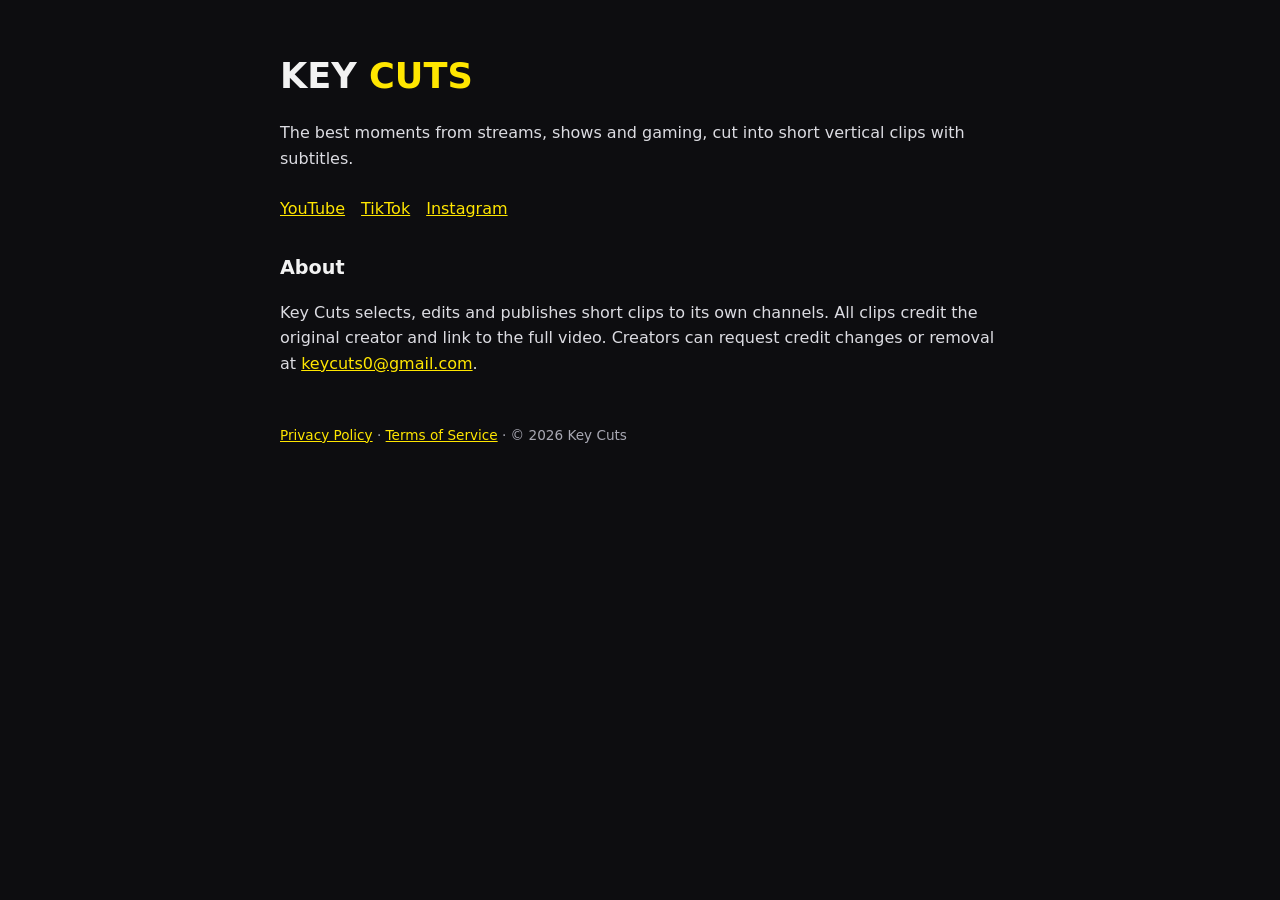
<file: index.html>
<!doctype html>
<html lang="en"><head><meta charset="utf-8"><meta name="viewport" content="width=device-width,initial-scale=1">
<title>Key Cuts</title><meta name="description" content="Key Cuts: the best moments from streams, shows and gaming, cut into short vertical clips.">
<link rel="stylesheet" href="style.css"></head><body><main>
<h1>KEY <span>CUTS</span></h1>
<p>The best moments from streams, shows and gaming, cut into short vertical clips with subtitles.</p>
<nav>
<a href="https://www.youtube.com/@KEYCUTS-e8x">YouTube</a>
<a href="https://www.tiktok.com/@keycuts0">TikTok</a>
<a href="https://www.instagram.com/keycuts0/">Instagram</a>
</nav>
<h2>About</h2>
<p>Key Cuts selects, edits and publishes short clips to its own channels. All clips credit the original creator and link to the full video. Creators can request credit changes or removal at <a href="mailto:keycuts0@gmail.com">keycuts0@gmail.com</a>.</p>
<footer><a href="privacy.html">Privacy Policy</a> · <a href="terms.html">Terms of Service</a> · © 2026 Key Cuts</footer>
</main></body></html>
</file>
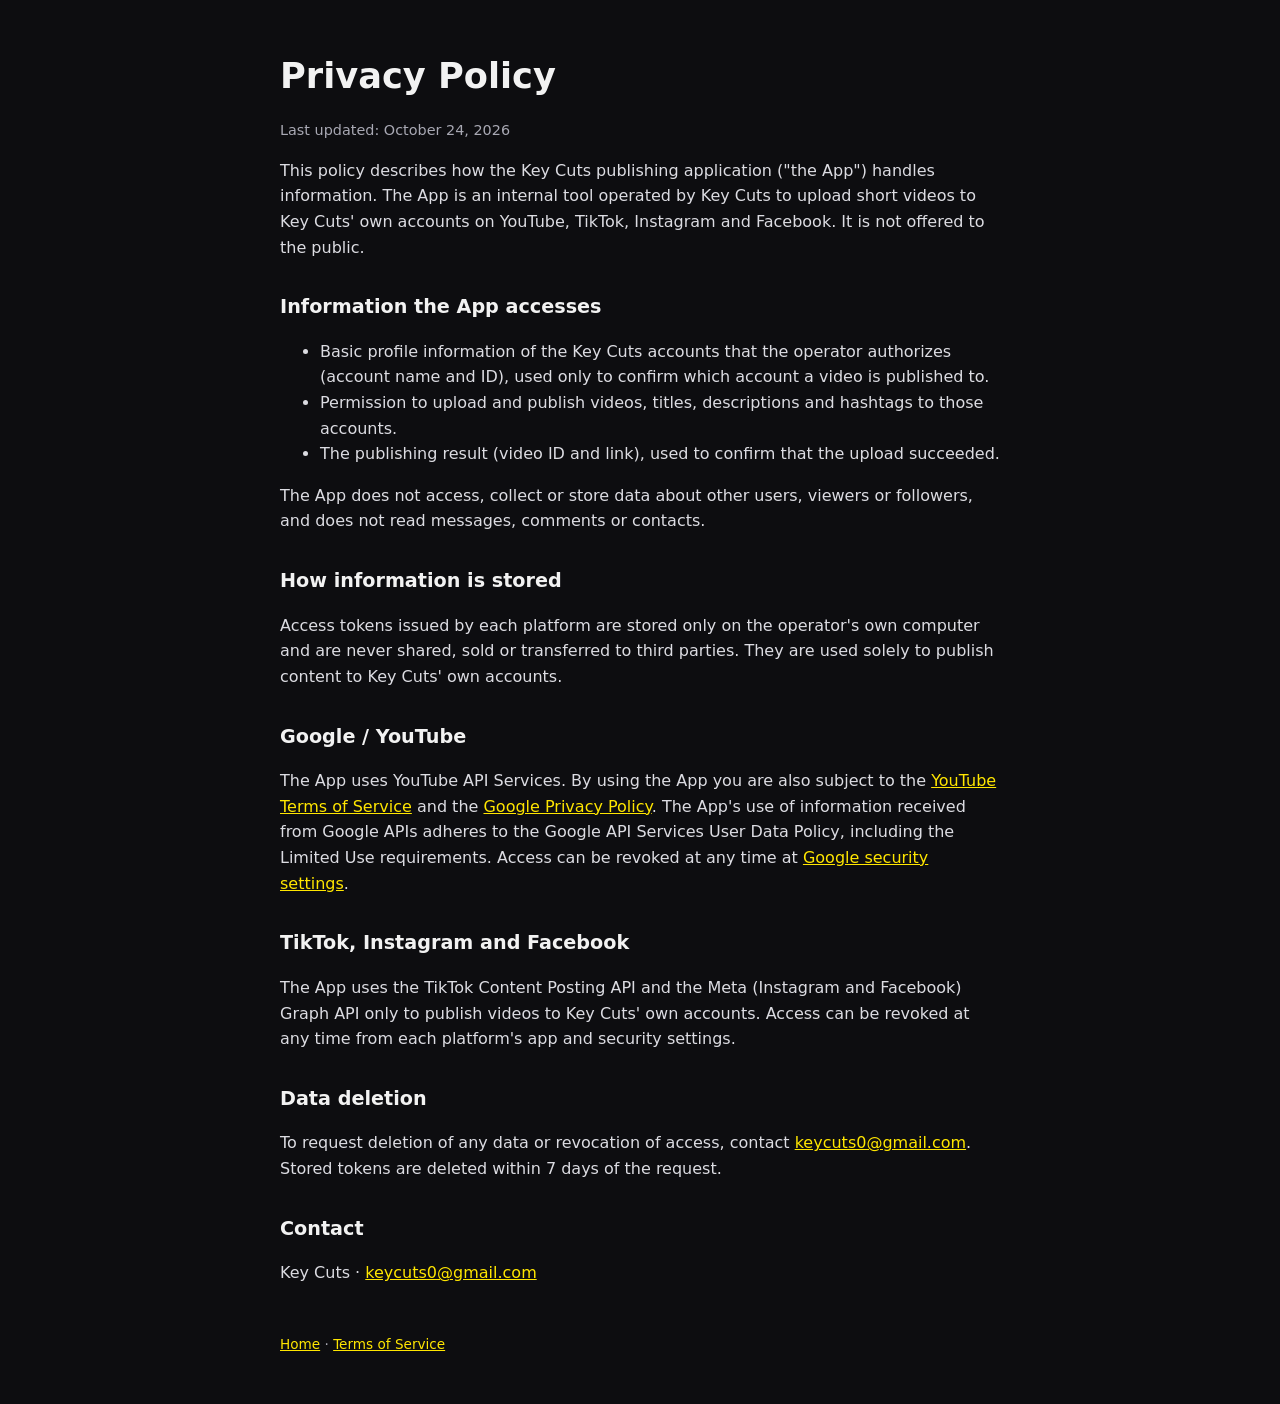
<file: privacy.html>
<!doctype html>
<html lang="en"><head><meta charset="utf-8"><meta name="viewport" content="width=device-width,initial-scale=1">
<title>Key Cuts – Privacy Policy</title><link rel="stylesheet" href="style.css"></head><body><main>
<h1>Privacy Policy</h1>
<p class="mut">Last updated: October 24, 2026</p>
<p>This policy describes how the Key Cuts publishing application ("the App") handles information. The App is an internal tool operated by Key Cuts to upload short videos to Key Cuts' own accounts on YouTube, TikTok, Instagram and Facebook. It is not offered to the public.</p>
<h2>Information the App accesses</h2>
<ul>
<li>Basic profile information of the Key Cuts accounts that the operator authorizes (account name and ID), used only to confirm which account a video is published to.</li>
<li>Permission to upload and publish videos, titles, descriptions and hashtags to those accounts.</li>
<li>The publishing result (video ID and link), used to confirm that the upload succeeded.</li>
</ul>
<p>The App does not access, collect or store data about other users, viewers or followers, and does not read messages, comments or contacts.</p>
<h2>How information is stored</h2>
<p>Access tokens issued by each platform are stored only on the operator's own computer and are never shared, sold or transferred to third parties. They are used solely to publish content to Key Cuts' own accounts.</p>
<h2>Google / YouTube</h2>
<p>The App uses YouTube API Services. By using the App you are also subject to the <a href="https://www.youtube.com/t/terms">YouTube Terms of Service</a> and the <a href="https://policies.google.com/privacy">Google Privacy Policy</a>. The App's use of information received from Google APIs adheres to the Google API Services User Data Policy, including the Limited Use requirements. Access can be revoked at any time at <a href="https://myaccount.google.com/permissions">Google security settings</a>.</p>
<h2>TikTok, Instagram and Facebook</h2>
<p>The App uses the TikTok Content Posting API and the Meta (Instagram and Facebook) Graph API only to publish videos to Key Cuts' own accounts. Access can be revoked at any time from each platform's app and security settings.</p>
<h2>Data deletion</h2>
<p>To request deletion of any data or revocation of access, contact <a href="mailto:keycuts0@gmail.com">keycuts0@gmail.com</a>. Stored tokens are deleted within 7 days of the request.</p>
<h2>Contact</h2>
<p>Key Cuts · <a href="mailto:keycuts0@gmail.com">keycuts0@gmail.com</a></p>
<footer><a href="index.html">Home</a> · <a href="terms.html">Terms of Service</a></footer>
</main></body></html>
</file>
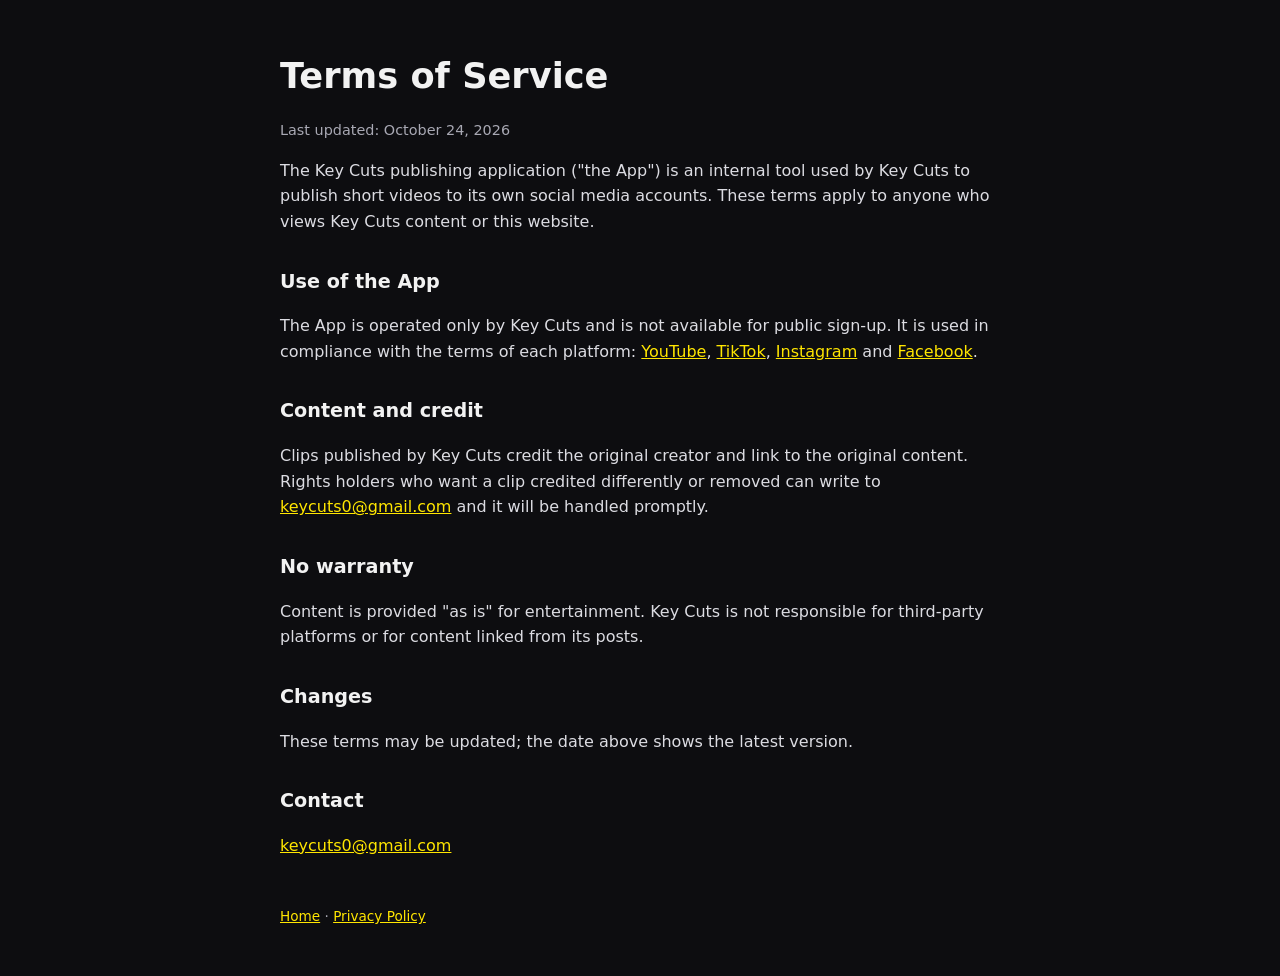
<file: terms.html>
<!doctype html>
<html lang="en"><head><meta charset="utf-8"><meta name="viewport" content="width=device-width,initial-scale=1">
<title>Key Cuts – Terms of Service</title><link rel="stylesheet" href="style.css"></head><body><main>
<h1>Terms of Service</h1>
<p class="mut">Last updated: October 24, 2026</p>
<p>The Key Cuts publishing application ("the App") is an internal tool used by Key Cuts to publish short videos to its own social media accounts. These terms apply to anyone who views Key Cuts content or this website.</p>
<h2>Use of the App</h2>
<p>The App is operated only by Key Cuts and is not available for public sign-up. It is used in compliance with the terms of each platform: <a href="https://www.youtube.com/t/terms">YouTube</a>, <a href="https://www.tiktok.com/legal/terms-of-service">TikTok</a>, <a href="https://help.instagram.com/581066165581870">Instagram</a> and <a href="https://www.facebook.com/terms">Facebook</a>.</p>
<h2>Content and credit</h2>
<p>Clips published by Key Cuts credit the original creator and link to the original content. Rights holders who want a clip credited differently or removed can write to <a href="mailto:keycuts0@gmail.com">keycuts0@gmail.com</a> and it will be handled promptly.</p>
<h2>No warranty</h2>
<p>Content is provided "as is" for entertainment. Key Cuts is not responsible for third-party platforms or for content linked from its posts.</p>
<h2>Changes</h2>
<p>These terms may be updated; the date above shows the latest version.</p>
<h2>Contact</h2>
<p><a href="mailto:keycuts0@gmail.com">keycuts0@gmail.com</a></p>
<footer><a href="index.html">Home</a> · <a href="privacy.html">Privacy Policy</a></footer>
</main></body></html>
</file>
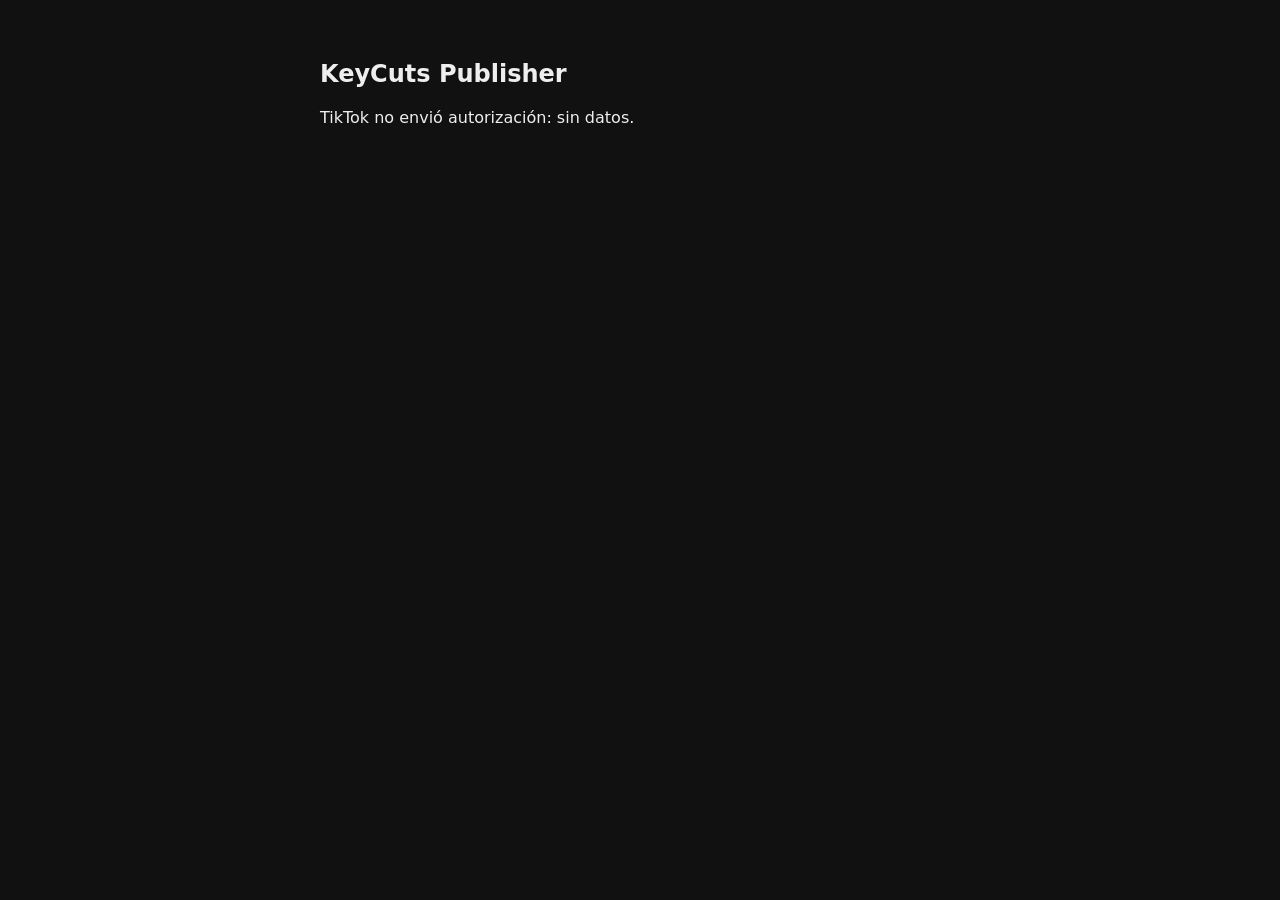
<file: tiktok/callback.html>
<!doctype html>
<html lang="es"><head><meta charset="utf-8"><meta name="viewport" content="width=device-width,initial-scale=1">
<title>KeyCuts – TikTok</title>
<style>body{font-family:system-ui,sans-serif;background:#111;color:#eee;max-width:640px;margin:60px auto;padding:0 16px}code{background:#222;padding:6px 8px;border-radius:6px;word-break:break-all;display:block;margin:12px 0}</style>
</head><body>
<h2>KeyCuts Publisher</h2>
<p id="msg">Enviando la autorización a KeyCuts en esta computadora…</p>
<div id="fallback" hidden><p>Si no se completó solo, copia este código en la ventana de KeyCuts:</p><code id="code"></code></div>
<script>
var q = location.search;
var p = new URLSearchParams(q);
if (p.get("code")) {
  document.getElementById("code").textContent = p.get("code");
  setTimeout(function(){ document.getElementById("fallback").hidden = false; }, 4000);
  location.replace("http://127.0.0.1:8765/callback" + q);
} else {
  document.getElementById("msg").textContent = "TikTok no envió autorización: " + (p.get("error_description") || p.get("error") || "sin datos") + ".";
}
</script>
</body></html>
</file>
<file: style.css>
:root{--bg:#0d0d10;--fg:#f2f2f2;--mut:#a8a8b3;--acc:#ffe600}
*{box-sizing:border-box}body{margin:0;background:var(--bg);color:var(--fg);font:16px/1.6 system-ui,-apple-system,Segoe UI,Roboto,sans-serif}
main{max-width:760px;margin:0 auto;padding:48px 20px}h1{font-size:2.2rem;margin:0 0 8px}h1 span{color:var(--acc)}
h2{margin-top:32px;font-size:1.2rem}p,li{color:#dcdce2}a{color:var(--acc)}.mut{color:var(--mut);font-size:.9rem}
nav{display:flex;gap:16px;flex-wrap:wrap;margin:24px 0}footer{margin-top:48px;color:var(--mut);font-size:.85rem}
</file>
